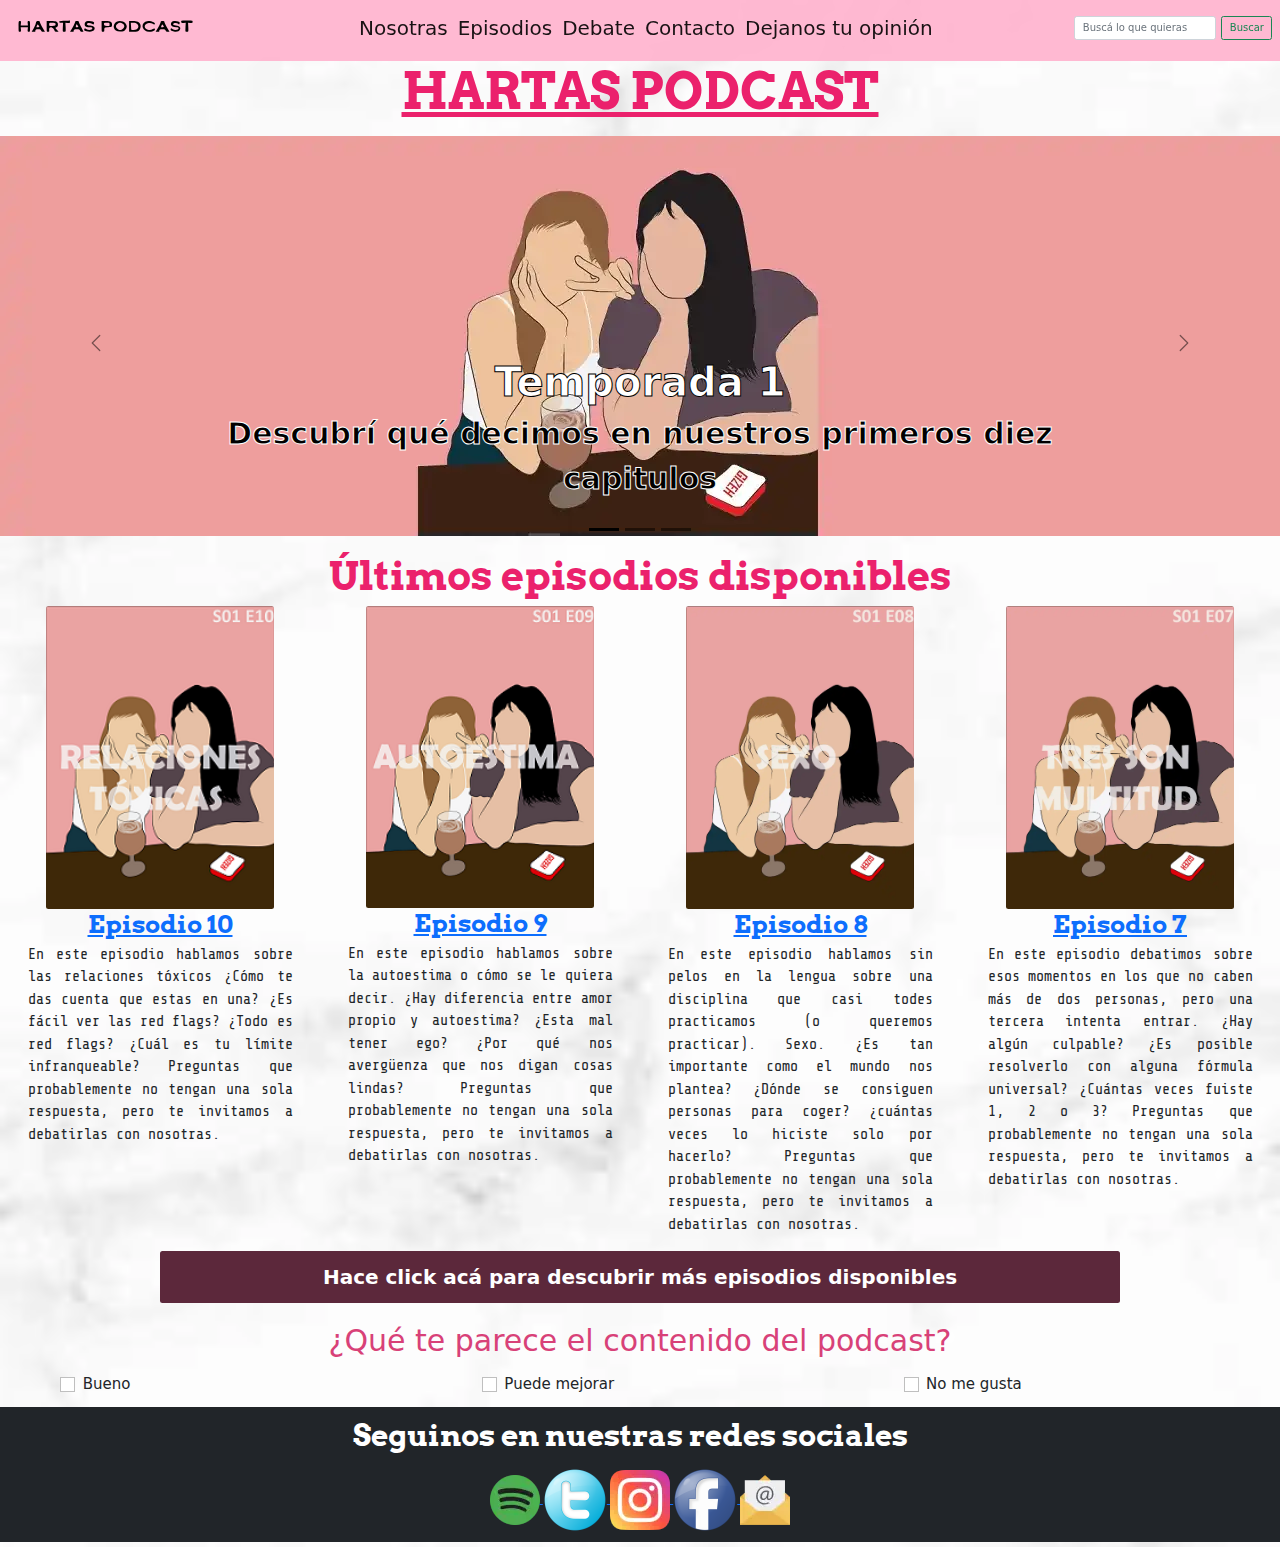
<file: index.html>
<!doctype html>
<html lang="en">

<head>
    <!-- Required meta tags -->
    <meta charset="utf-8">
    <meta name="viewport" content="width=device-width, initial-scale=1">

    <!-- Bootstrap CSS -->
    <link href="css/bootstrap.min.css" rel="stylesheet">
    <link rel="stylesheet" href="css/main.css">
    <title>Hartas Podcast</title>
    <meta name="description" content="Este es un podcast que surgio como una idea de dos amigas que se cansaron de debatir solas y quisieron empezar a debatir con otras personas">
    <meta name="keywords" content="hartaspodcast, hartas, podcast, episodios, charla, debate, nosotras">
</head>

<body>
    <!-- empieza la nav -->
    <nav class="navbar navbar-expand-lg navbar-light pb-3 sticky-top text-center" id="botonera">
        <div class="container-fluid">
            <a class="navbar-brand" href="index.html">
                <img src="img/logo.svg" alt="Logo de Hartas Podcast">
            </a>
            <button class="navbar-toggler" type="button" data-bs-toggle="collapse" data-bs-target="#navbarScroll" aria-controls="navbarScroll" aria-expanded="false" aria-label="Toggle navigation">
            <span class="navbar-toggler-icon"></span>
          </button>
            <div class="collapse navbar-collapse" id="navbarScroll">
                <ul class="navbar-nav me-auto my-2 my-lg-0 mx-auto navbar-nav-scroll" style="--bs-scroll-height: 100px;">
                    <li class="nav-item">
                        <a class="nav-link active" aria-current="page" href="nosotras.html">Nosotras</a>
                    </li>
                    <li class="nav-item">
                        <a class="nav-link active" aria-current="page" href="episodios.html">Episodios</a>
                    </li>
                    <li class="nav-item">
                        <a class="nav-link active" aria-current="page" href="debate.html">Debate</a>
                    </li>
                    <li class="nav-item">
                        <a class="nav-link active" aria-current="page" href="contacto.html">Contacto</a>
                    </li>
                    <li class="nav-item">
                        <a class="nav-link active" aria-current="page" href="index.html#form">Dejanos tu opinión</a>
                    </li>
                </ul>
                <form class="d-flex">
                    <input class="form-control me-2" type="search" placeholder="Buscá lo que quieras" aria-label="Search">
                    <button class="btn btn-outline-success" type="submit">Buscar</button>
                </form>
            </div>
        </div>
    </nav>
    <!-- termina la nav -->
    <!-- empieza el carrousel-->

    <h1 class="text-center pb-3 text-decoration-underline" id="titulo">HARTAS PODCAST</h1>
    <div id="carouselExampleDark" class="carousel carousel-dark slide pb-4" data-bs-ride="carousel">
        <div class="carousel-indicators">
            <button type="button" data-bs-target="#carouselExampleDark" data-bs-slide-to="0" class="active" aria-current="true" aria-label="Slide 1"></button>
            <button type="button" data-bs-target="#carouselExampleDark" data-bs-slide-to="1" aria-label="Slide 2"></button>
            <button type="button" data-bs-target="#carouselExampleDark" data-bs-slide-to="2" aria-label="Slide 3"></button>
        </div>
        <div class="carousel-inner" id="carrusel">
            <div class="carousel-item active" data-bs-interval="10000">
                <img src="img/header.webp" class="d-block w-100" alt="Ilustración de la Temporada Uno">
                <div class="carousel-caption d-none d-md-block">
                    <h5 class="text-white">Temporada 1</h5>
                    <p>Descubrí qué decimos en nuestros primeros diez capitulos</p>
                </div>
            </div>
            <div class="carousel-item" data-bs-interval="2000">
                <img src="img/header2.webp" class="d-block w-100" alt="Ilustración de la Temporada Dos">
                <div class="carousel-caption d-none d-md-block">
                    <h5 class="text-white">Temporada 2</h5>
                    <p>Actualmente nos encontramos subiendo una vez a la semana nuevos capítulos</p>
                </div>
            </div>
            <div class="carousel-item">
                <img src="img/header3.webp" class="d-block w-100" alt="Imagen de Sharpay Evans relajandose para plasmas que estamos pensando nuevas cosas para sumar en esta nueva temporada">
                <div class="carousel-caption d-none d-md-block">
                    <h5 class="text-white">Temporada 3</h5>
                    <p>Próximamente más novedades</p>
                </div>
            </div>
        </div>
        <button class="carousel-control-prev" type="button" data-bs-target="#carouselExampleDark" data-bs-slide="prev">
          <span class="carousel-control-prev-icon" aria-hidden="true"></span>
          <span class="visually-hidden">Anterior</span>
        </button>
        <button class="carousel-control-next" type="button" data-bs-target="#carouselExampleDark" data-bs-slide="next">
          <span class="carousel-control-next-icon" aria-hidden="true"></span>
          <span class="visually-hidden">Siguiente</span>
        </button>


    </div>
    <!--termina el carrusel-->
    <!-- inicia el contenido del centro -->
    <main class="py-2" id="main">
        <div class="container-fluid">
            <H2 class="text-center" id="subtitulo">Últimos episodios disponibles</H2>
            <section class="row" id="episodios">
                <div class="col-sm-12 col-md-6 col-lg-3 py-2" id="episodioUno">
                    <img src="img/Episodio-10.webp" alt="Ilustración de la imagen del Episodio 10 sobre Relaciones Tóxicas" class="w-75 rounded mx-auto d-block">
                    <h3 class="text-center"><a href="https://open.spotify.com/episode/41wtMgGjkiSnl79dJ2JG7B?si=c3665d3748a84e24" target="_blank">Episodio 10</a></h3>
                    <p>En este episodio hablamos sobre las relaciones tóxicos ¿Cómo te das cuenta que estas en una? ¿Es fácil ver las red flags? ¿Todo es red flags? ¿Cuál es tu límite infranqueable? Preguntas que probablemente no tengan una sola respuesta,
                        pero te invitamos a debatirlas con nosotras.</p>
                </div>
                <div class="col-sm-12 col-md-6 col-lg-3 py-2" id="episodioDos">
                    <img src="img/Episodio-9.webp" alt="Ilustración de la imagen del Episodio número 8 sobre Autoestima o Amor Propio" class="rounded mx-auto d-block w-75">
                    <h3 class="text-center"><a href="https://open.spotify.com/episode/0VmLlkvupDN2sLr8AerITh?si=59c2c9be37d544e4" target="_blank">Episodio 9</a></h3>
                    <p>En este episodio hablamos sobre la autoestima o cómo se le quiera decir. ¿Hay diferencia entre amor propio y autoestima? ¿Esta mal tener ego? ¿Por qué nos avergüenza que nos digan cosas lindas? Preguntas que probablemente no tengan
                        una sola respuesta, pero te invitamos a debatirlas con nosotras.</p>
                </div>
                <div class="col-sm-12 col-md-6 col-lg-3 py-2" id="episodioUno">
                    <img src="img/Episodio-8.webp" alt="Ilustración de la imagen del Episodio número 8 sobre Sexo" class="rounded mx-auto d-block w-75">
                    <h3 class="text-center"><a href="https://open.spotify.com/episode/0VmLlkvupDN2sLr8AerITh?si=-Yi4EnxtQRi5p4dRBP3atA&utm_source=copy-link" target="_blank">Episodio 8</a></h3>
                    <p>En este episodio hablamos sin pelos en la lengua sobre una disciplina que casi todes practicamos (o queremos practicar). Sexo. ¿Es tan importante como el mundo nos plantea? ¿Dónde se consiguen personas para coger? ¿cuántas veces lo
                        hiciste solo por hacerlo? Preguntas que probablemente no tengan una sola respuesta, pero te invitamos a debatirlas con nosotras.</p>
                </div>
                <div class="col-sm-12 col-md-6 col-lg-3 py-2" id="episodioUno">
                    <img src="img/Episodio-7.webp" alt="Ilustración de la imagen del Episodio número 7 sobre Tres son multitud" class="rounded mx-auto d-block w-75">
                    <h3 class="text-center"><a href="https://open.spotify.com/episode/6vbvfFa9zbAuO9tfbBrKaw?si=7CWXX94JRHWUFeOVw9HI6Q&utm_source=copy-link" target="_blank">Episodio 7</a></h3>
                    <p>En este episodio debatimos sobre esos momentos en los que no caben más de dos personas, pero una tercera intenta entrar. ¿Hay algún culpable? ¿Es posible resolverlo con alguna fórmula universal? ¿Cuántas veces fuiste 1, 2 o 3? Preguntas
                        que probablemente no tengan una sola respuesta, pero te invitamos a debatirlas con nosotras. </p>
                </div>
                <!--termina episodios cajas-->
                <!--empieza el boton de episodios-->
                <a href="" class="btn btn-episodios w-75 mx-auto text-center py-3">Hace click acá para descubrir más episodios disponibles</a>
            </section>
        </div>
        <!-- termina el boton de episodios -->
        <!-- empieza el forms -->
        <div class="container-fluid py-3 fs-4 text-align-center" id="form">
            <div class="row mx-auto">
                <legend class="py-2 text-center pb-2" id=tituloForm>¿Qué te parece el contenido del podcast?</legend>
                <div class="form-check col-sm-12 col-lg-3 mx-auto ">
                    <input class="form-check-input " type="radio " name="flexRadioDefault " id="flexRadioDefault1 ">
                    <label class="form-check-label " for="flexRadioDefault1 ">Bueno </label>
                </div>
                <div class="form-check col-sm-12 col-lg-3 mx-auto">
                    <input class="form-check-input " type="radio " name="flexRadioDefault " id="flexRadioDefault2 " checked>
                    <label class="form-check-label " for="flexRadioDefault2 ">Puede mejorar</label>
                </div>
                <div class="form-check col-sm-12 col-lg-3 mx-auto">
                    <input class="form-check-input " type="radio " name="flexRadioDefault " id="flexRadioDefault3 " checked>
                    <label class="form-check-label " for="flexRadioDefault3 ">No me gusta</label>
                </div>
            </div>
        </div>
        <!--cierra form-->
        <!--footer-->
        <footer class="bg-dark text-center text-white py-3 ">
            <h3 class="text-white pb-3" id="tituloFooter">Seguinos en nuestras redes sociales</h3>
            <div>
                <a href="https://open.spotify.com/show/23z7H23BjuShxRC0oEfCPG?si=a3073804bbf64a9b " target="_blank ">
                    <img src="img/spotify.webp " alt="Seguinos en Spotify " class="imagenFooter ">
                </a>
                <a href="http://twitter.com/spotify " target="_blank ">
                    <img src="img/twitter.png " alt="Seguinos en Twitter ">
                </a>
                <a href="https://www.instagram.com/hartas.podcast/ " target="_blank ">
                    <img src="img/instagram.webp " alt="Seguinos en Instagram " class="imagenFooter ">
                </a>
                <a href="http://facebook.com " target=_blank>
                    <img src="img/facebook.png " alt="Seguinos en Facebook ">
                </a>
                <a href="mailto:hartaspodcast@gmail.com " target="_blank ">
                    <img src="img/email.webp " alt="Envianos un email " class="imagenFooter ">
                </a>
            </div>
        </footer>
    </main>
    <!--termina el footer-->
    <script src="js/bootstrap.min.js "></script>
</body>

</html>
</file>
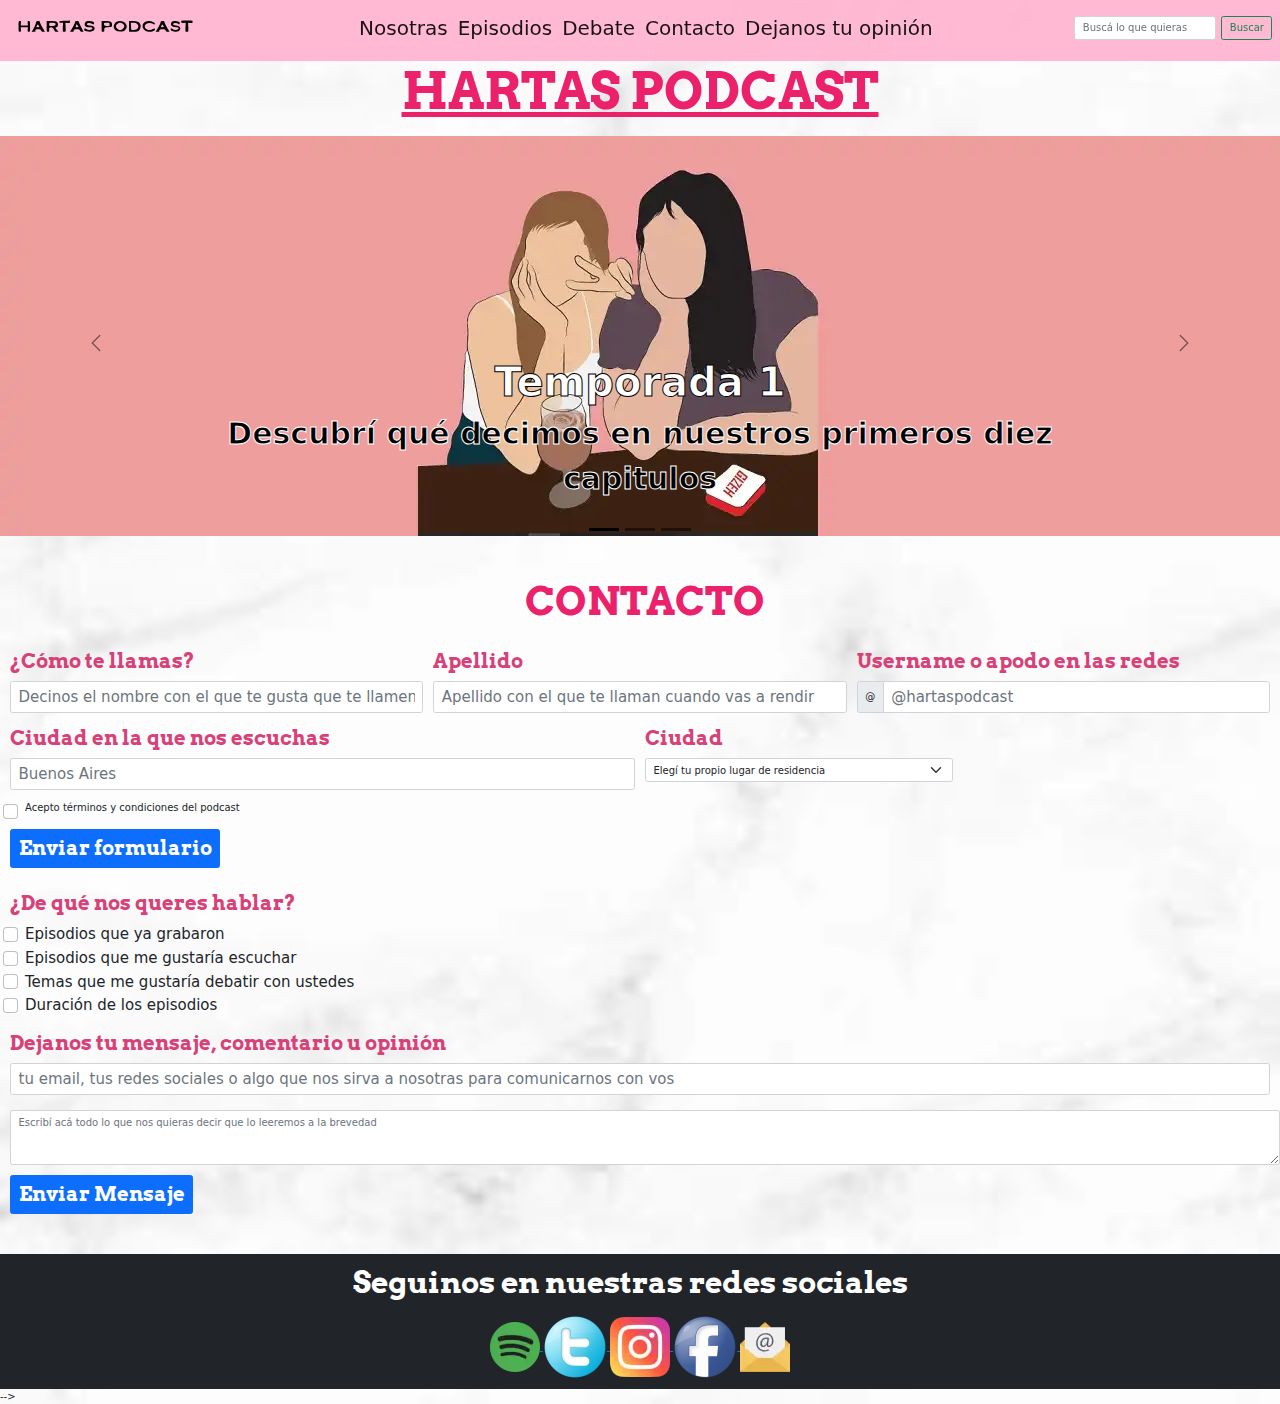
<file: contacto.html>
<!DOCTYPE html>
<html lang="en">

<head>
    <!-- Required meta tags -->
    <meta charset="utf-8">
    <meta name="viewport" content="width=device-width, initial-scale=1">

    <!-- Bootstrap CSS -->
    <link href="css/bootstrap.min.css" rel="stylesheet">
    <link rel="stylesheet" href="css/main.css">
    <title>Contacto - Hartas Podcast</title>
    <meta name="description" content="Para nosotras es muy importante el contacto con la gente que nos escucha para saber qué les gusta, qué podemos mejorar y qué cosas quieren aportar. La palabra del otro es fundamental">
    <meta name="keywords" content="hartaspodcast, hartas, podcast, contacto, redes sociales, comunicación, mensaje">
</head>

<body>
    <!-- empieza la nav -->
    <nav class="navbar navbar-expand-lg navbar-light pb-3 sticky-top text-center" id="botonera">
        <div class="container-fluid">
            <a class="navbar-brand" href="index.html">
                <img src="img/logo.svg" alt="Logo de Hartas Podcast">
            </a>
            <button class="navbar-toggler" type="button" data-bs-toggle="collapse" data-bs-target="#navbarScroll" aria-controls="navbarScroll" aria-expanded="false" aria-label="Toggle navigation">
                <span class="navbar-toggler-icon"></span>
              </button>
            <div class="collapse navbar-collapse" id="navbarScroll">
                <ul class="navbar-nav me-auto my-2 my-lg-0 mx-auto navbar-nav-scroll" style="--bs-scroll-height: 100px;">
                    <li class="nav-item">
                        <a class="nav-link active" aria-current="page" href="nosotras.html">Nosotras</a>
                    </li>
                    <li class="nav-item">
                        <a class="nav-link active" aria-current="page" href="episodios.html">Episodios</a>
                    </li>
                    <li class="nav-item">
                        <a class="nav-link active" aria-current="page" href="debate.html">Debate</a>
                    </li>
                    <li class="nav-item">
                        <a class="nav-link active" aria-current="page" href="contacto.html">Contacto</a>
                    </li>
                    <li class="nav-item">
                        <a class="nav-link active" aria-current="page" href="index.html#form">Dejanos tu opinión</a>
                    </li>
                </ul>
                <form class="d-flex">
                    <input class="form-control me-2" type="search" placeholder="Buscá lo que quieras" aria-label="Search">
                    <button class="btn btn-outline-success" type="submit">Buscar</button>
                </form>
            </div>
        </div>
    </nav>
    <!-- termina la nav -->
    <!-- empieza el carrousel-->

    <h1 class="text-center pb-3 text-decoration-underline" id="titulo">HARTAS PODCAST</h1>
    <div id="carouselExampleDark" class="carousel carousel-dark slide pb-4" data-bs-ride="carousel">
        <div class="carousel-indicators">
            <button type="button" data-bs-target="#carouselExampleDark" data-bs-slide-to="0" class="active" aria-current="true" aria-label="Slide 1"></button>
            <button type="button" data-bs-target="#carouselExampleDark" data-bs-slide-to="1" aria-label="Slide 2"></button>
            <button type="button" data-bs-target="#carouselExampleDark" data-bs-slide-to="2" aria-label="Slide 3"></button>
        </div>
        <div class="carousel-inner" id="carrusel">
            <div class="carousel-item active" data-bs-interval="10000">
                <img src="img/header.webp" class="d-block w-100" alt="Ilustración de la Temporada Uno">
                <div class="carousel-caption d-none d-md-block">
                    <h5 class="text-white">Temporada 1</h5>
                    <p>Descubrí qué decimos en nuestros primeros diez capitulos</p>
                </div>
            </div>
            <div class="carousel-item" data-bs-interval="2000">
                <img src="img/header2.webp" class="d-block w-100" alt="Ilustración de la Temporada Dos">
                <div class="carousel-caption d-none d-md-block">
                    <h5 class="text-white">Temporada 2</h5>
                    <p>Actualmente nos encontramos subiendo una vez a la semana nuevos capítulos</p>
                </div>
            </div>
            <div class="carousel-item">
                <img src="img/header3.webp" class="d-block w-100" alt="Imagen de Sharpay Evans relajandose para plasmas que estamos pensando nuevas cosas para sumar en esta nueva temporada">
                <div class="carousel-caption d-none d-md-block">
                    <h5 class="text-white">Temporada 3</h5>
                    <p>Próximamente más novedades</p>
                </div>
            </div>
        </div>
        <button class="carousel-control-prev" type="button" data-bs-target="#carouselExampleDark" data-bs-slide="prev">
          <span class="carousel-control-prev-icon" aria-hidden="true"></span>
          <span class="visually-hidden">Anterior</span>
        </button>
        <button class="carousel-control-next" type="button" data-bs-target="#carouselExampleDark" data-bs-slide="next">
          <span class="carousel-control-next-icon" aria-hidden="true"></span>
          <span class="visually-hidden">Siguiente</span>
        </button>
    </div>
    <!--termina el carrusel-->
    <main class="py-5">
        <h2 class="text-center pb-3 ps-3" id="subtitulo">CONTACTO</h2>
        <section>
            <!--empieza el primer form-->
            <form class="row g-3 needs-validation py-3 ps-3 w-100" novalidate id="contacto">
                <div class="col-md-4">
                    <label for="validationCustom01" class="form-label label">¿Cómo te llamas?</label>
                    <input type="text" class="form-control" id="validationCustom01" placeholder="Decinos el nombre con el que te gusta que te llamen" required>
                    <div class="valid-feedback">
                        Genial
                    </div>
                </div>
                <div class="col-md-4">
                    <label for="validationCustom02" class="form-label label">Apellido</label>
                    <input type="text" class="form-control" id="validationCustom02" placeholder="Apellido con el que te llaman cuando vas a rendir" required>
                    <div class="valid-feedback">
                        Genial
                    </div>
                </div>
                <div class="col-md-4">
                    <label for="validationCustomUsername" class="form-label label">Username o apodo en las redes</label>
                    <div class="input-group has-validation">
                        <span class="input-group-text" id="inputGroupPrepend">@</span>
                        <input type="text" class="form-control" id="validationCustomUsername" placeholder="@hartaspodcast" aria-describedby="inputGroupPrepend" required>
                        <div class="invalid-feedback">
                            Elegí un username
                        </div>
                    </div>
                </div>
                <div class="col-md-6">
                    <label for="validationCustom03" class="form-label label">Ciudad en la que nos escuchas</label>
                    <input type="text" class="form-control" id="validationCustom03" placeholder="Buenos Aires" required>
                    <div class="invalid-feedback">
                        Por favor brindanos una ciudad válida
                    </div>
                </div>
                <div class="col-md-3">
                    <label for="validationCustom04" class="form-label label">Ciudad</label>
                    <select class="form-select" id="validationCustom04" required>
                    <option selected disabled value="">Elegí tu propio lugar de residencia</option>
                    <option>CABA</option>
                    <option>Buenos Aires</option>
                    <option>Alguna provincia del Sur</option>
                    <option>Alguna provincia del Norte</option>
                    <option>Algún país de América</option>
                    <option>Algún país de Europa</option>
                  </select>
                    <div class="invalid-feedback">
                        Por favor brindanos una ciudad válida
                    </div>
                </div>
                <div class="col-12">
                    <div class="form-check">
                        <input class="form-check-input" type="checkbox" value="" id="invalidCheck" required>
                        <label class="form-check-label" for="invalidCheck">
                      Acepto términos y condiciones del podcast
                    </label>
                        <div class="invalid-feedback">
                            Tenes que aceptar antes de seguir.
                        </div>
                    </div>
                </div>
                <div class="col-12">
                    <button class="btn btn-primary charla" type="submit">Enviar formulario</button>
                </div>
            </form>
            <!--termina el primer form-->
            <!--empieza el segundo form-->
            <div class="contactoDebate py-3 ps-3" id="contacto">
                <fieldset>
                    <legend class="charla label">¿De qué nos queres hablar?</legend>
                    <div class="form-check">
                        <input class="form-check-input" type="checkbox" value="" id="flexCheckDefault">
                        <label class="form-check-label opcion" for="flexCheckDefault">
                         Episodios que ya grabaron
                        </label>
                    </div>
                    <div class="form-check">
                        <input class="form-check-input" type="checkbox" value="" id="flexCheckDefault">
                        <label class="form-check-label opcion" for="flexCheckDefault">
                          Episodios que me gustaría escuchar
                        </label>
                    </div>
                    <div class="form-check">
                        <input class="form-check-input" type="checkbox" value="" id="flexCheckDefault">
                        <label class="form-check-label opcion" for="flexCheckDefault">
                          Temas que me gustaría debatir con ustedes
                        </label>
                    </div>
                    <div class="form-check">
                        <input class="form-check-input" type="checkbox" value="" id="flexCheckDefault">
                        <label class="form-check-label opcion" for="flexCheckDefault">
                         Duración de los episodios
                        </label>
                    </div>
                </fieldset>
            </div>
            <!--termina el segundo form-->
            <!--empieza el tercer form-->
            <div class="ps-3 pe-3 w-100" id="contacto">
                <label for="exampleFormControlInput1" class="form-label label">Dejanos tu mensaje, comentario u opinión</label>
                <input type="email" class="form-control" id="exampleFormControlInput1" placeholder="tu email, tus redes sociales o algo que nos sirva a nosotras para comunicarnos con vos">
            </div>
            <div class="ps-3 w-100">
                <label for="exampleFormControlTextarea1" class="form-label"></label>
                <textarea class="form-control" id="exampleFormControlTextarea1" rows="3" placeholder="Escribí acá todo lo que nos quieras decir que lo leeremos a la brevedad"></textarea>
            </div>
            <div class="col-12 py-3  ps-3" id="contacto">
                <button class="btn btn-primary charla " type="submit">Enviar Mensaje</button>
            </div>
            </form>
        </section>
        <!--termina el tercer form-->
    </main>

    <!--empieza el footer-->
    <footer class="bg-dark text-center text-white py-3" id="footer">
        <h3 class="text-white pb-3" id="tituloFooter">Seguinos en nuestras redes sociales</h3>
        <div>
            <a href="https://open.spotify.com/show/23z7H23BjuShxRC0oEfCPG?si=a3073804bbf64a9b" target="_blank">
                <img src="img/spotify.webp" alt="Seguinos en Spotify" class="imagenFooter">
            </a>
            <a href="http://twitter.com/spotify" target="_blank">
                <img src="img/twitter.png" alt="Seguinos en Twitter">
            </a>
            <a href="https://www.instagram.com/hartas.podcast/" target="_blank">
                <img src="img/instagram.webp" alt="Seguinos en Instagram" class="imagenFooter">
            </a>
            <a href="http://facebook.com" target=_blank>
                <img src="img/facebook.png" alt="Seguinos en Facebook">
            </a>
            <a href="mailto:hartaspodcast@gmail.com" target="_blank">
                <img src="img/email.webp" alt="Envianos un email" class="imagenFooter">
            </a>
        </div>
    </footer>
    </main>
    <!--termina el footer-->
    <script src="js/bootstrap.min.js"></script>
    -->
</body>

</html>
</file>
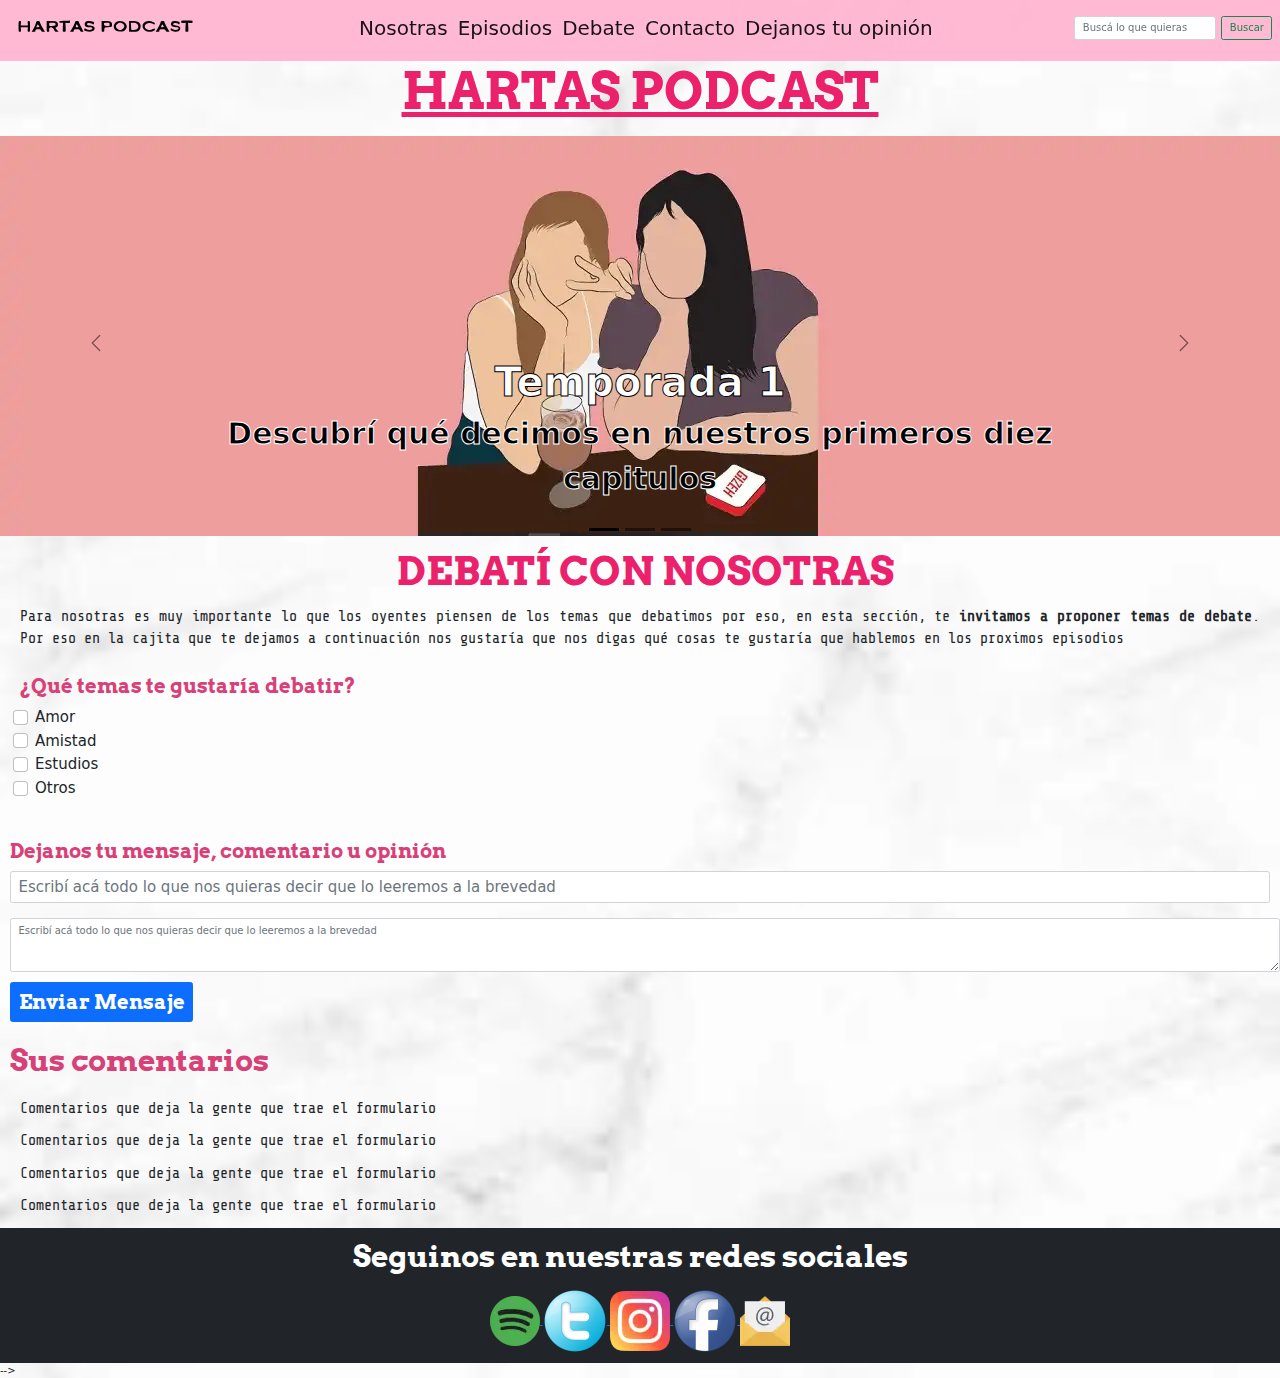
<file: debate.html>
<!DOCTYPE html>
<html lang="en">

<head>
    <!-- Required meta tags -->
    <meta charset="utf-8">
    <meta name="viewport" content="width=device-width, initial-scale=1">

    <!-- Bootstrap CSS -->
    <link href="css/bootstrap.min.css" rel="stylesheet">
    <link rel="stylesheet" href="css/main.css">
    <title>Debate - Hartas Podcast</title>
    <meta name="description" content="Estos son algunos de los temas que debatimos en este podcast de dos amigas que se cansaron de debatir solas y quisieron empezar a debatir con otras personas. Te invitamos a proponer nuevos temas">
    <meta name="keywords" content="hartaspodcast, hartas, podcast, debate, charla, opinion, episodios, hablar">
</head>

<body class="debateGeneral">
    <!-- empieza la nav -->
    <nav class="navbar navbar-expand-lg navbar-light pb-3 sticky-top text-center" id="botonera">
        <div class="container-fluid">
            <a class="navbar-brand" href="index.html">
                <img src="img/logo.svg" alt="Logo de Hartas Podcast">
            </a>
            <button class="navbar-toggler" type="button" data-bs-toggle="collapse" data-bs-target="#navbarScroll" aria-controls="navbarScroll" aria-expanded="false" aria-label="Toggle navigation">
                <span class="navbar-toggler-icon"></span>
              </button>
            <div class="collapse navbar-collapse" id="navbarScroll">
                <ul class="navbar-nav me-auto my-2 my-lg-0 mx-auto navbar-nav-scroll" style="--bs-scroll-height: 100px;">
                    <li class="nav-item">
                        <a class="nav-link active" aria-current="page" href="nosotras.html">Nosotras</a>
                    </li>
                    <li class="nav-item">
                        <a class="nav-link active" aria-current="page" href="episodios.html">Episodios</a>
                    </li>
                    <li class="nav-item">
                        <a class="nav-link active" aria-current="page" href="debate.html">Debate</a>
                    </li>
                    <li class="nav-item">
                        <a class="nav-link active" aria-current="page" href="contacto.html">Contacto</a>
                    </li>
                    <li class="nav-item">
                        <a class="nav-link active" aria-current="page" href="index.html#form">Dejanos tu opinión</a>
                    </li>
                </ul>
                <form class="d-flex">
                    <input class="form-control me-2" type="search" placeholder="Buscá lo que quieras" aria-label="Search">
                    <button class="btn btn-outline-success" type="submit">Buscar</button>
                </form>
            </div>
        </div>
    </nav>
    <!-- termina la nav -->
    <!-- empieza el carrousel-->

    <h1 class="text-center pb-3 text-decoration-underline" id="titulo">HARTAS PODCAST</h1>
    <div id="carouselExampleDark" class="carousel carousel-dark slide pb-4" data-bs-ride="carousel">
        <div class="carousel-indicators">
            <button type="button" data-bs-target="#carouselExampleDark" data-bs-slide-to="0" class="active" aria-current="true" aria-label="Slide 1"></button>
            <button type="button" data-bs-target="#carouselExampleDark" data-bs-slide-to="1" aria-label="Slide 2"></button>
            <button type="button" data-bs-target="#carouselExampleDark" data-bs-slide-to="2" aria-label="Slide 3"></button>
        </div>
        <div class="carousel-inner" id="carrusel">
            <div class="carousel-item active" data-bs-interval="10000">
                <img src="img/header.webp" class="d-block w-100" alt="Ilustración de la Temporada Uno">
                <div class="carousel-caption d-none d-md-block">
                    <h5 class="text-white">Temporada 1</h5>
                    <p>Descubrí qué decimos en nuestros primeros diez capitulos</p>
                </div>
            </div>
            <div class="carousel-item" data-bs-interval="2000">
                <img src="img/header2.webp" class="d-block w-100" alt="Ilustración de la Temporada Dos">
                <div class="carousel-caption d-none d-md-block">
                    <h5 class="text-white">Temporada 2</h5>
                    <p>Actualmente nos encontramos subiendo una vez a la semana nuevos capítulos</p>
                </div>
            </div>
            <div class="carousel-item">
                <img src="img/header3.webp" class="d-block w-100" alt="Imagen de Sharpay Evans relajandose para plasmas que estamos pensando nuevas cosas para sumar en esta nueva temporada">
                <div class="carousel-caption d-none d-md-block">
                    <h5 class="text-white">Temporada 3</h5>
                    <p>Próximamente más novedades</p>
                </div>
            </div>
        </div>
        <button class="carousel-control-prev" type="button" data-bs-target="#carouselExampleDark" data-bs-slide="prev">
          <span class="carousel-control-prev-icon" aria-hidden="true"></span>
          <span class="visually-hidden">Anterior</span>
        </button>
        <button class="carousel-control-next" type="button" data-bs-target="#carouselExampleDark" data-bs-slide="next">
          <span class="carousel-control-next-icon" aria-hidden="true"></span>
          <span class="visually-hidden">Siguiente</span>
        </button>
    </div>
    <!--termina el carrusel-->
    <main id="main">
        <h2 class="text-center pb-3 ps-3" id="subtitulo">DEBATÍ CON NOSOTRAS</h2>
        <p>Para nosotras es muy importante lo que los oyentes piensen de los temas que debatimos por eso, en esta sección, te <strong>invitamos a proponer temas de debate</strong>. Por eso en la cajita que te dejamos a continuación nos gustaría que nos digas
            qué cosas te gustaría que hablemos en los proximos episodios</p>
        <form action="envio.php" method="post" class="cajasDebate">
            <div class="debateDiv" id="debateForm">
                <fieldset class="pb-4">
                    <legend class="label">¿Qué temas te gustaría debatir?</legend>
                    <div class="form-check">
                        <input class="form-check-input" type="checkbox" value="" id="flexCheckDefault">
                        <label class="form-check-label opcion" for="flexCheckDefault">
                         Amor
                        </label>
                    </div>
                    <div class="form-check">
                        <input class="form-check-input" type="checkbox" value="" id="flexCheckDefault">
                        <label class="form-check-label opcion" for="flexCheckDefault">
                          Amistad
                        </label>
                    </div>
                    <div class="form-check">
                        <input class="form-check-input" type="checkbox" value="" id="flexCheckDefault">
                        <label class="form-check-label opcion" for="flexCheckDefault">
                          Estudios
                        </label>
                    </div>
                    <div class="form-check">
                        <input class="form-check-input" type="checkbox" value="" id="flexCheckDefault">
                        <label class="form-check-label opcion" for="flexCheckDefault">
                         Otros
                        </label>
                    </div>
                </fieldset>
            </div>
            <!-- termina el primer form-->
            <!-- empieza el segundo form-->

            <div class="ps-3 pe-3" id="contacto">
                <label for="exampleFormControlInput1" class="form-label label">Dejanos tu mensaje, comentario u opinión</label>
                <input type="email" class="form-control" id="exampleFormControlInput1" placeholder="Escribí acá todo lo que nos quieras decir que lo leeremos a la brevedad">
            </div>
            <div class="ps-3">
                <label for="exampleFormControlTextarea1" class="form-label"></label>
                <textarea class="form-control" id="exampleFormControlTextarea1" rows="3" placeholder="Escribí acá todo lo que nos quieras decir que lo leeremos a la brevedad"></textarea>
            </div>
            <div class="col-12 py-3  ps-3" id="contacto">
                <button class="btn btn-primary charla " type="submit">Enviar Mensaje</button>
            </div>
        </form>
        <!--termina el segundo form-->

        <h4 id="tituloMd">Sus comentarios</h4>
        <p>Comentarios que deja la gente que trae el formulario</p>
        <p>Comentarios que deja la gente que trae el formulario</p>
        <p>Comentarios que deja la gente que trae el formulario</p>
        <p>Comentarios que deja la gente que trae el formulario</p>
    </main>
    <!--empieza el footer-->
    <footer class="bg-dark text-center text-white py-3">
        <h3 class="text-white pb-3" id="tituloFooter">Seguinos en nuestras redes sociales</h3>
        <div>
            <a href="https://open.spotify.com/show/23z7H23BjuShxRC0oEfCPG?si=a3073804bbf64a9b" target="_blank">
                <img src="img/spotify.webp" alt="Seguinos en Spotify" class="imagenFooter">
            </a>
            <a href="http://twitter.com/spotify" target="_blank">
                <img src="img/twitter.png" alt="Seguinos en Twitter">
            </a>
            <a href="https://www.instagram.com/hartas.podcast/" target="_blank">
                <img src="img/instagram.webp" alt="Seguinos en Instagram" class="imagenFooter">
            </a>
            <a href="http://facebook.com" target=_blank>
                <img src="img/facebook.png" alt="Seguinos en Facebook">
            </a>
            <a href="mailto:hartaspodcast@gmail.com" target="_blank">
                <img src="img/email.webp" alt="Envianos un email" class="imagenFooter">
            </a>
        </div>
    </footer>
    </main>
    <!--termina el footer-->
    <script src="js/bootstrap.min.js"></script>

    -->
</body>

</html>
</file>
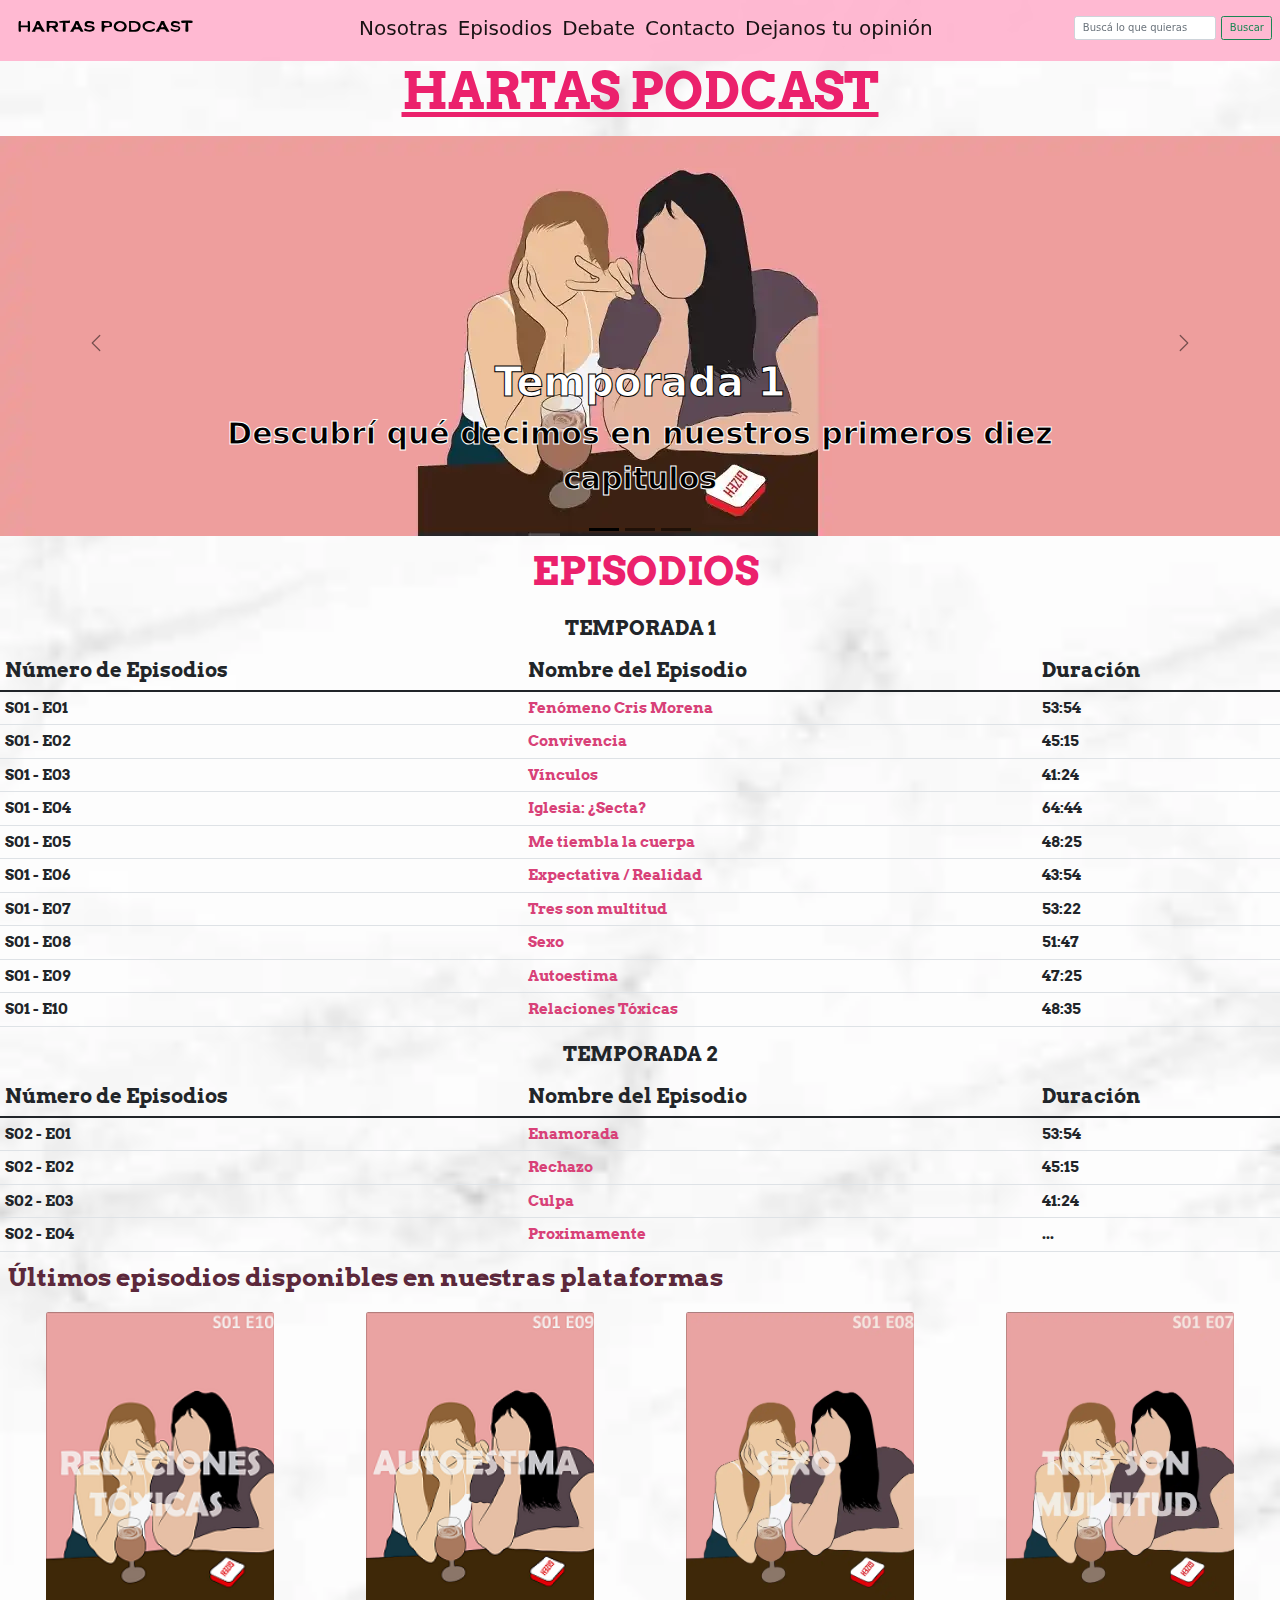
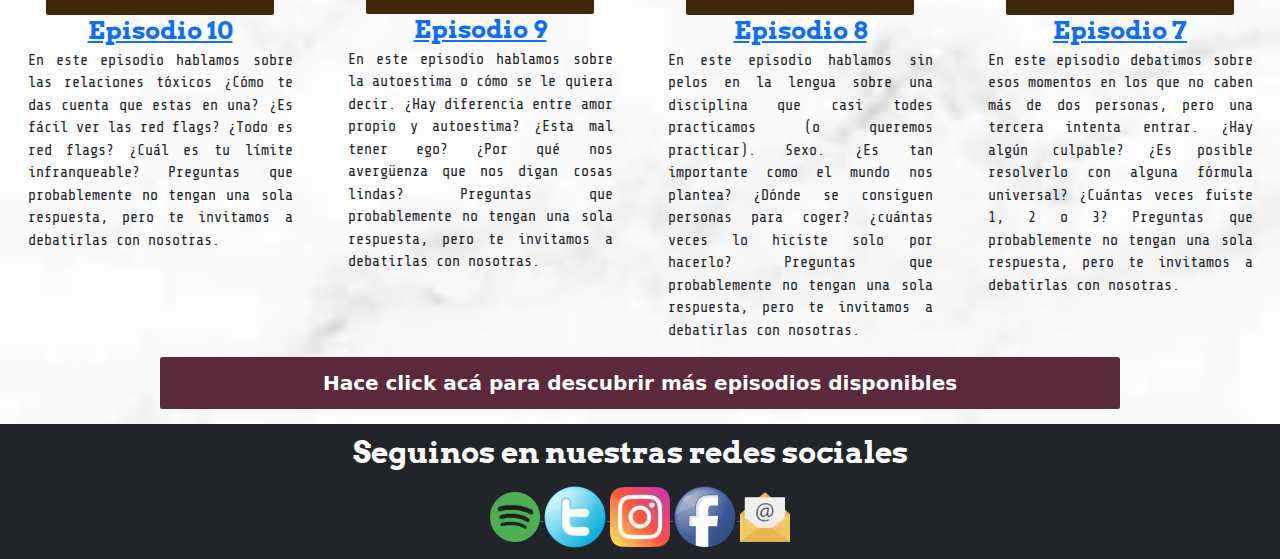
<file: episodios.html>
<!doctype html>
<html lang="en">

<head>
    <!-- Required meta tags -->
    <meta charset="utf-8">
    <meta name="viewport" content="width=device-width, initial-scale=1">

    <!-- Bootstrap CSS -->
    <link href="css/bootstrap.min.css" rel="stylesheet">
    <link rel="stylesheet" href="css/main.css">
    <title>Episodios - Hartas Podcast</title>
    <meta name="description" content="Estos son todos los episodios disponibles que hay hasta el momento del podcast de dos amigas que se cansaron de debatir solas y quisieron empezar a debatir con otras personas">
    <meta name="keywords" content="hartaspodcast, hartas, podcast, episodios, temporada, temporadas, estreno, duración">
</head>

<body>
    <!-- empieza la nav -->
    <nav class="navbar navbar-expand-lg navbar-light pb-3 sticky-top text-center" id="botonera">
        <div class="container-fluid">
            <a class="navbar-brand" href="index.html">
                <img src="img/logo.svg" alt="Logo de Hartas Podcast">
            </a>
            <button class="navbar-toggler" type="button" data-bs-toggle="collapse" data-bs-target="#navbarScroll" aria-controls="navbarScroll" aria-expanded="false" aria-label="Toggle navigation">
            <span class="navbar-toggler-icon"></span>
          </button>
            <div class="collapse navbar-collapse" id="navbarScroll">
                <ul class="navbar-nav me-auto my-2 my-lg-0 mx-auto navbar-nav-scroll" style="--bs-scroll-height: 100px;">
                    <li class="nav-item">
                        <a class="nav-link active" aria-current="page" href="nosotras.html">Nosotras</a>
                    </li>
                    <li class="nav-item">
                        <a class="nav-link active" aria-current="page" href="episodios.html">Episodios</a>
                    </li>
                    <li class="nav-item">
                        <a class="nav-link active" aria-current="page" href="debate.html">Debate</a>
                    </li>
                    <li class="nav-item">
                        <a class="nav-link active" aria-current="page" href="contacto.html">Contacto</a>
                    </li>
                    <li class="nav-item">
                        <a class="nav-link active" aria-current="page" href="index.html#form">Dejanos tu opinión</a>
                    </li>
                </ul>
                <form class="d-flex">
                    <input class="form-control me-2" type="search" placeholder="Buscá lo que quieras" aria-label="Search">
                    <button class="btn btn-outline-success" type="submit">Buscar</button>
                </form>
            </div>
        </div>
    </nav>
    <!-- termina la nav -->
    <!-- empieza el carrousel-->

    <h1 class="text-center pb-3 text-decoration-underline" id="titulo">HARTAS PODCAST</h1>
    <div id="carouselExampleDark" class="carousel carousel-dark slide pb-4" data-bs-ride="carousel">
        <div class="carousel-indicators">
            <button type="button" data-bs-target="#carouselExampleDark" data-bs-slide-to="0" class="active" aria-current="true" aria-label="Slide 1"></button>
            <button type="button" data-bs-target="#carouselExampleDark" data-bs-slide-to="1" aria-label="Slide 2"></button>
            <button type="button" data-bs-target="#carouselExampleDark" data-bs-slide-to="2" aria-label="Slide 3"></button>
        </div>
        <div class="carousel-inner" id="carrusel">
            <div class="carousel-item active" data-bs-interval="10000">
                <img src="img/header.webp" class="d-block w-100" alt="Ilustración de la Temporada Uno">
                <div class="carousel-caption d-none d-md-block">
                    <h5 class="text-white">Temporada 1</h5>
                    <p>Descubrí qué decimos en nuestros primeros diez capitulos</p>
                </div>
            </div>
            <div class="carousel-item" data-bs-interval="2000">
                <img src="img/header2.webp" class="d-block w-100" alt="Ilustración de la Temporada Dos">
                <div class="carousel-caption d-none d-md-block">
                    <h5 class="text-white">Temporada 2</h5>
                    <p>Actualmente nos encontramos subiendo una vez a la semana nuevos capítulos</p>
                </div>
            </div>
            <div class="carousel-item">
                <img src="img/header3.webp" class="d-block w-100" alt="Imagen de Sharpay Evans relajandose para plasmas que estamos pensando nuevas cosas para sumar en esta nueva temporada">
                <div class="carousel-caption d-none d-md-block">
                    <h5 class="text-white">Temporada 3</h5>
                    <p>Próximamente más novedades</p>
                </div>
            </div>
        </div>
        <button class="carousel-control-prev" type="button" data-bs-target="#carouselExampleDark" data-bs-slide="prev">
      <span class="carousel-control-prev-icon" aria-hidden="true"></span>
      <span class="visually-hidden">Anterior</span>
    </button>
        <button class="carousel-control-next" type="button" data-bs-target="#carouselExampleDark" data-bs-slide="next">
      <span class="carousel-control-next-icon" aria-hidden="true"></span>
      <span class="visually-hidden">Siguiente</span>
    </button>
    </div>
    <!--termina el carrusel-->
    <main id="main">
        <h2 class="text-center pb-3 ps-3" id="subtitulo">EPISODIOS</h2>
        <!--empieza la tabla de episodios-->
        <h4 class="text-center text-uppercase">Temporada 1</h4>
        <table class="table py-4" id="tabla">
            <thead>
                <tr>
                    <th scope="col" class="tituloTabla">Número de Episodios</th>
                    <th scope="col" class="tituloTabla">Nombre del Episodio</th>
                    <th scope="col" class="tituloTabla">Duración</th>
                </tr>
            </thead>
            <tbody>
                <tr>
                    <th scope="row" class="principal">S01 - E01</th>
                    <td class="episodios">Fenómeno Cris Morena</td>
                    <td class="principal">53:54</td>
                </tr>
                <tr>
                    <th scope="row" class="principal">S01 - E02</th>
                    <td class="episodios">Convivencia</td>
                    <td class="principal">45:15</td>
                </tr>
                <tr>
                    <th scope="row" class="principal">S01 - E03</th>
                    <td class="episodios">Vínculos</td>
                    <td class="principal">41:24</td>
                </tr>
                <tr>
                    <th scope="row" class="principal">S01 - E04</th>
                    <td class="episodios">Iglesia: ¿Secta?</td>
                    <td class="principal">64:44</td>
                </tr>
                <tr>
                    <th scope="row" class="principal">S01 - E05</th>
                    <td class="episodios">Me tiembla la cuerpa</td>
                    <td class="principal">48:25</td>
                </tr>
                <tr>
                    <th scope="row" class="principal">S01 - E06</th>
                    <td class="episodios">Expectativa / Realidad</td>
                    <td class="principal">43:54</td>
                </tr>
                <tr>
                    <th scope="row" class="principal">S01 - E07</th>
                    <td class="episodios">Tres son multitud</td>
                    <td class="principal">53:22</td>
                </tr>
                <tr>
                    <th scope="row" class="principal">S01 - E08</th>
                    <td class="episodios">Sexo</td>
                    <td class="principal">51:47</td>
                </tr>
                <tr>
                    <th scope="row" class="principal">S01 - E09</th>
                    <td class="episodios">Autoestima</td>
                    <td class="principal">47:25</td>
                </tr>
                <tr>
                    <th scope="row" class="principal">S01 - E10</th>
                    <td class="episodios">Relaciones Tóxicas</td>
                    <td class="principal">48:35</td>
                </tr>
            </tbody>
        </table>
        <h4 class="text-center text-uppercase">Temporada 2</h4>
        <table class="table py-4" id="tabla">
            <thead>
                <tr>
                    <th scope="col" class="tituloTabla">Número de Episodios</th>
                    <th scope="col" class="tituloTabla">Nombre del Episodio</th>
                    <th scope="col" class="tituloTabla">Duración</th>
                </tr>
            </thead>
            <tbody>
                <tr>
                    <th scope="row" class="principal">S02 - E01</th>
                    <td class="episodios">Enamorada</td>
                    <td class="principal">53:54</td>
                </tr>
                <tr>
                    <th scope="row" class="principal">S02 - E02</th>
                    <td class="episodios">Rechazo</td>
                    <td class="principal">45:15</td>
                </tr>
                <tr>
                    <th scope="row" class="principal">S02 - E03</th>
                    <td class="episodios">Culpa</td>
                    <td class="principal">41:24</td>
                </tr>
                <tr>
                    <th scope="row" class="principal">S02 - E04</th>
                    <td class="episodios">Proximamente</td>
                    <td class="principal">...</td>
                </tr>
            </tbody>
        </table>
        <!-- termina la tabla de episodios-->
        <!-- contenido de últimos episodios -->
        <section class="row m-0" id="episodios">
            <h3 class="pb-3" id="tituloEsoecial">Últimos episodios disponibles en nuestras plataformas</h3>
            <div class="col-sm-12 col-md-6 col-lg-3 py-2" id="episodioUno">
                <img src="img/Episodio-10.webp" alt="Ilustración de la imagen del Episodio 10 sobre Relaciones Tóxicas" class="w-75 rounded mx-auto d-block">
                <h3 class="text-center"><a href="https://open.spotify.com/episode/41wtMgGjkiSnl79dJ2JG7B?si=c3665d3748a84e24" target="_blank">Episodio 10</a></h3>
                <p>En este episodio hablamos sobre las relaciones tóxicos ¿Cómo te das cuenta que estas en una? ¿Es fácil ver las red flags? ¿Todo es red flags? ¿Cuál es tu límite infranqueable? Preguntas que probablemente no tengan una sola respuesta, pero
                    te invitamos a debatirlas con nosotras.</p>
            </div>
            <div class="col-sm-12 col-md-6 col-lg-3 py-2" id="episodioDos">
                <img src="img/Episodio-9.webp" alt="Ilustración de la imagen del Episodio número 8 sobre Autoestima o Amor Propio" class="rounded mx-auto d-block w-75">
                <h3 class="text-center"><a href="https://open.spotify.com/episode/0VmLlkvupDN2sLr8AerITh?si=59c2c9be37d544e4" target="_blank">Episodio 9</a></h3>
                <p>En este episodio hablamos sobre la autoestima o cómo se le quiera decir. ¿Hay diferencia entre amor propio y autoestima? ¿Esta mal tener ego? ¿Por qué nos avergüenza que nos digan cosas lindas? Preguntas que probablemente no tengan una
                    sola respuesta, pero te invitamos a debatirlas con nosotras.</p>
            </div>
            <div class="col-sm-12 col-md-6 col-lg-3 py-2" id="episodioUno">
                <img src="img/Episodio-8.webp" alt="Ilustración de la imagen del Episodio número 8 sobre Sexo" class="rounded mx-auto d-block w-75">
                <h3 class="text-center"><a href="https://open.spotify.com/episode/0VmLlkvupDN2sLr8AerITh?si=-Yi4EnxtQRi5p4dRBP3atA&utm_source=copy-link" target="_blank">Episodio 8</a></h3>
                <p>En este episodio hablamos sin pelos en la lengua sobre una disciplina que casi todes practicamos (o queremos practicar). Sexo. ¿Es tan importante como el mundo nos plantea? ¿Dónde se consiguen personas para coger? ¿cuántas veces lo hiciste
                    solo por hacerlo? Preguntas que probablemente no tengan una sola respuesta, pero te invitamos a debatirlas con nosotras.</p>
            </div>
            <div class="col-sm-12 col-md-6 col-lg-3 py-2" id="episodioUno">
                <img src="img/Episodio-7.webp" alt="Ilustración de la imagen del Episodio número 7 sobre Tres son multitud" class="rounded mx-auto d-block w-75">
                <h3 class="text-center"><a href="https://open.spotify.com/episode/6vbvfFa9zbAuO9tfbBrKaw?si=7CWXX94JRHWUFeOVw9HI6Q&utm_source=copy-link" target="_blank">Episodio 7</a></h3>
                <p>En este episodio debatimos sobre esos momentos en los que no caben más de dos personas, pero una tercera intenta entrar. ¿Hay algún culpable? ¿Es posible resolverlo con alguna fórmula universal? ¿Cuántas veces fuiste 1, 2 o 3? Preguntas
                    que probablemente no tengan una sola respuesta, pero te invitamos a debatirlas con nosotras. </p>
            </div>
            <!--termina episodios cajas-->
            <!--empieza el boton de episodios-->
            <a href="" class="btn btn-episodios btn-secundario w-75 mx-auto text-center py-3">Hace click acá para descubrir más episodios disponibles</a>
        </section>
        <!--footer-->
        <footer class="bg-dark text-center text-white py-3 w-100 ">
            <h3 class="text-white pb-3" id="tituloFooter">Seguinos en nuestras redes sociales</h3>
            <div>
                <a href="https://open.spotify.com/show/23z7H23BjuShxRC0oEfCPG?si=a3073804bbf64a9b " target="_blank ">
                    <img src="img/spotify.webp" alt="Seguinos en Spotify " class="imagenFooter ">
                </a>
                <a href="http://twitter.com/spotify " target="_blank ">
                    <img src="img/twitter.png " alt="Seguinos en Twitter ">
                </a>
                <a href="https://www.instagram.com/hartas.podcast/ " target="_blank ">
                    <img src="img/instagram.webp" alt="Seguinos en Instagram " class="imagenFooter ">
                </a>
                <a href="http://facebook.com " target=_blank>
                    <img src="img/facebook.png " alt="Seguinos en Facebook ">
                </a>
                <a href="mailto:hartaspodcast@gmail.com " target="_blank ">
                    <img src="img/email.webp" alt="Envianos un email " class="imagenFooter ">
                </a>
            </div>
        </footer>
    </main>
    <!--termina el footer-->
    <script src="js/bootstrap.min.js"></script>
</body>

</html>
</file>
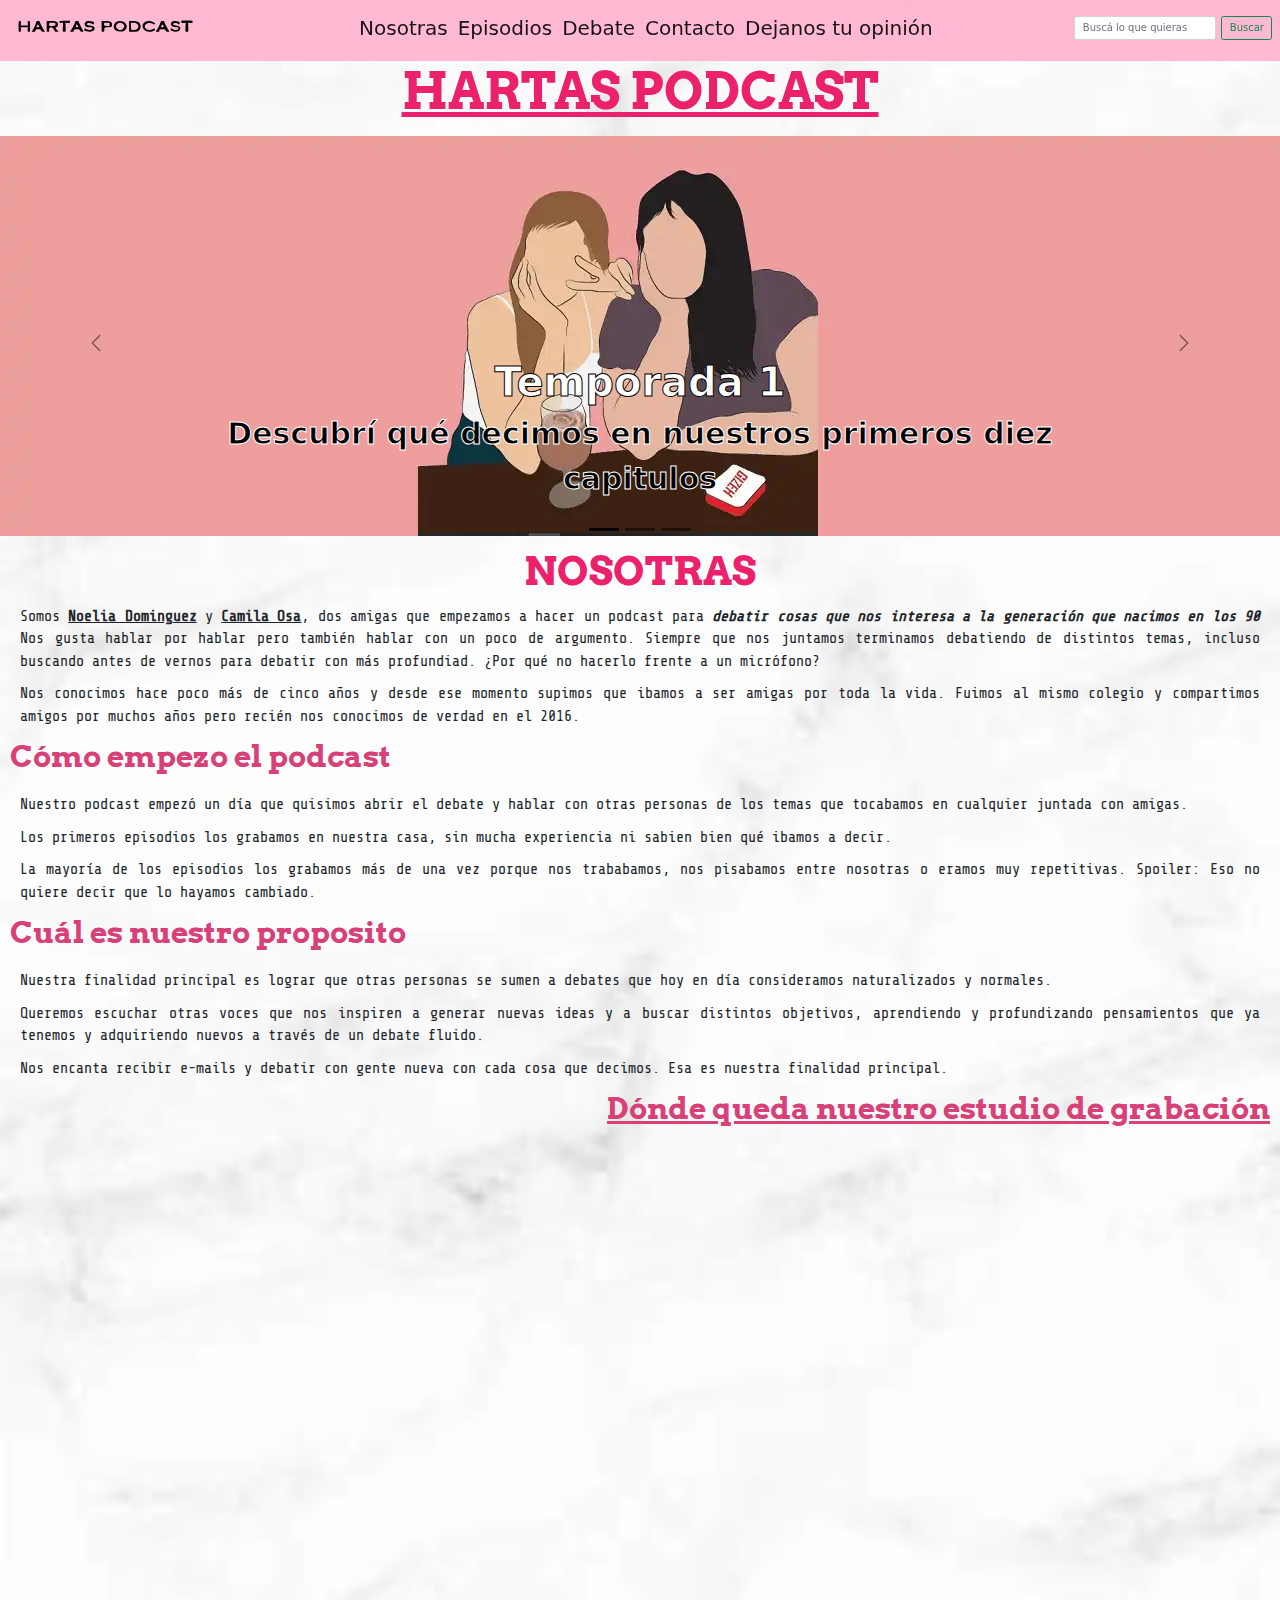
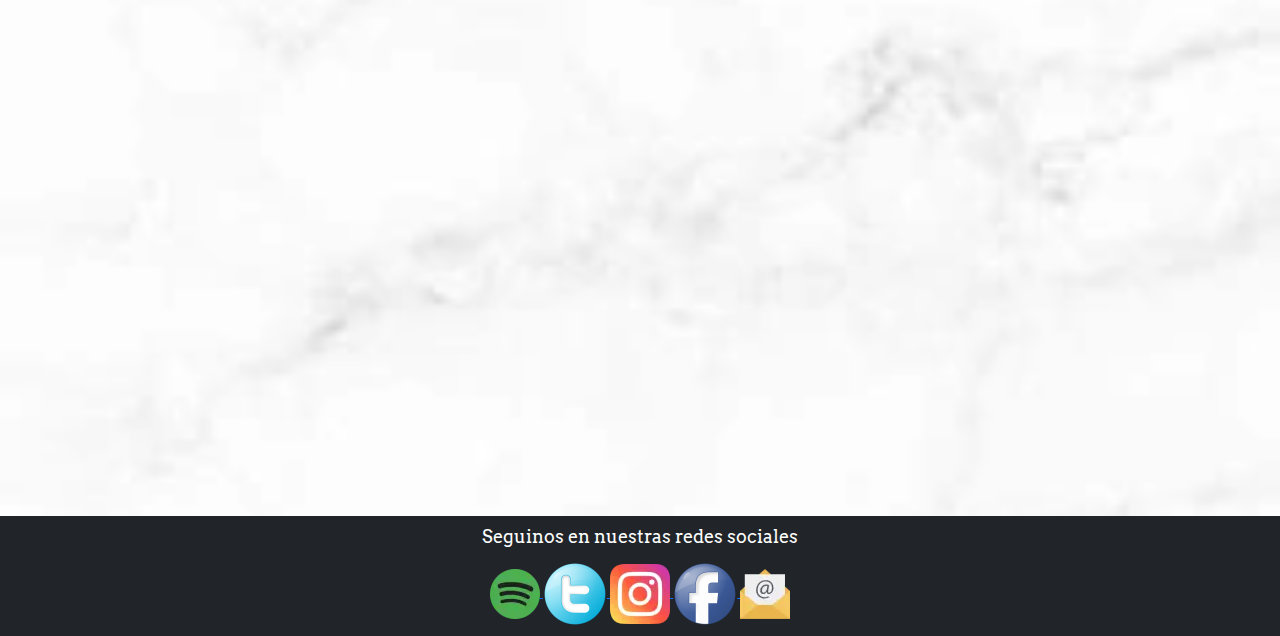
<file: nosotras.html>
<!doctype html>
<html lang="en">

<head>
    <!-- Required meta tags -->
    <meta charset="utf-8">
    <meta name="viewport" content="width=device-width, initial-scale=1">

    <!-- Bootstrap CSS -->
    <link href="css/bootstrap.min.css" rel="stylesheet">
    <link rel="stylesheet" href="css/main.css">
    <title>Nosotras - Hartas Podcast</title>
    <meta name="description" content="Un poco de historia de quiénes somos las dos dementes atrás del micrófono que protagonizan el podcast de dos amigas que se cansaron de debatir solas y quisieron empezar a debatir con otras personas">
    <meta name="keywords" content="hartaspodcast, hartas, podcast, historia, nosotras, amigas, noventa,debate, hablar, compartir">
</head>

<body>
    <!-- empieza la nav -->
    <nav class="navbar navbar-expand-lg navbar-light pb-3 sticky-top text-center" id="botonera">
        <div class="container-fluid">
            <a class="navbar-brand" href="index.html">
                <img src="img/logo.svg" alt="Logo de Hartas Podcast">
            </a>
            <button class="navbar-toggler" type="button" data-bs-toggle="collapse" data-bs-target="#navbarScroll" aria-controls="navbarScroll" aria-expanded="false" aria-label="Toggle navigation">
            <span class="navbar-toggler-icon"></span>
          </button>
            <div class="collapse navbar-collapse" id="navbarScroll">
                <ul class="navbar-nav me-auto my-2 my-lg-0 mx-auto navbar-nav-scroll" style="--bs-scroll-height: 100px;">
                    <li class="nav-item">
                        <a class="nav-link active" aria-current="page" href="nosotras.html">Nosotras</a>
                    </li>
                    <li class="nav-item">
                        <a class="nav-link active" aria-current="page" href="episodios.html">Episodios</a>
                    </li>
                    <li class="nav-item">
                        <a class="nav-link active" aria-current="page" href="debate.html">Debate</a>
                    </li>
                    <li class="nav-item">
                        <a class="nav-link active" aria-current="page" href="contacto.html">Contacto</a>
                    </li>
                    <li class="nav-item">
                        <a class="nav-link active" aria-current="page" href="index.html#form">Dejanos tu opinión</a>
                    </li>
                </ul>
                <form class="d-flex">
                    <input class="form-control me-2" type="search" placeholder="Buscá lo que quieras" aria-label="Search">
                    <button class="btn btn-outline-success" type="submit">Buscar</button>
                </form>
            </div>
        </div>
    </nav>
    <!-- termina la nav -->
    <!-- empieza el carrousel-->

    <h1 class="text-center pb-3 text-decoration-underline" id="titulo">HARTAS PODCAST</h1>
    <div id="carouselExampleDark" class="carousel carousel-dark slide pb-4" data-bs-ride="carousel">
        <div class="carousel-indicators">
            <button type="button" data-bs-target="#carouselExampleDark" data-bs-slide-to="0" class="active" aria-current="true" aria-label="Slide 1"></button>
            <button type="button" data-bs-target="#carouselExampleDark" data-bs-slide-to="1" aria-label="Slide 2"></button>
            <button type="button" data-bs-target="#carouselExampleDark" data-bs-slide-to="2" aria-label="Slide 3"></button>
        </div>
        <div class="carousel-inner" id="carrusel">
            <div class="carousel-item active" data-bs-interval="10000">
                <img src="img/header.webp" class="d-block w-100" alt="Ilustración de la Temporada Uno">
                <div class="carousel-caption d-none d-md-block">
                    <h5 class="text-white">Temporada 1</h5>
                    <p>Descubrí qué decimos en nuestros primeros diez capitulos</p>
                </div>
            </div>
            <div class="carousel-item" data-bs-interval="2000">
                <img src="img/header2.webp" class="d-block w-100" alt="Ilustración de la Temporada Dos">
                <div class="carousel-caption d-none d-md-block">
                    <h5 class="text-white">Temporada 2</h5>
                    <p>Actualmente nos encontramos subiendo una vez a la semana nuevos capítulos</p>
                </div>
            </div>
            <div class="carousel-item">
                <img src="img/header3.webp" class="d-block w-100" alt="Imagen de Sharpay Evans relajandose para plasmas que estamos pensando nuevas cosas para sumar en esta nueva temporada">
                <div class="carousel-caption d-none d-md-block">
                    <h5 class="text-white">Temporada 3</h5>
                    <p>Próximamente más novedades</p>
                </div>
            </div>
        </div>
        <button class="carousel-control-prev" type="button" data-bs-target="#carouselExampleDark" data-bs-slide="prev">
          <span class="carousel-control-prev-icon" aria-hidden="true"></span>
          <span class="visually-hidden">Anterior</span>
        </button>
        <button class="carousel-control-next" type="button" data-bs-target="#carouselExampleDark" data-bs-slide="next">
          <span class="carousel-control-next-icon" aria-hidden="true"></span>
          <span class="visually-hidden">Siguiente</span>
        </button>


    </div>
    <!--termina el carrusel-->

    <!--empieza el contenido de nosotras-->
    <main id="main">
        <h2 class="text-center pb-3 nosotras" id="subtitulo">NOSOTRAS</h2>
        <P>Somos <strong class="boldtext text-decoration-underline ">Noelia Dominguez</strong> y <strong class="boldtext text-decoration-underline ">Camila Osa</strong>, dos amigas que empezamos a hacer un podcast para <b class="boldtext fst-italic ">debatir cosas que nos interesa a la generación que nacimos en los 90</b>            Nos gusta hablar por hablar pero también hablar con un poco de argumento. Siempre que nos juntamos terminamos debatiendo de distintos temas, incluso buscando antes de vernos para debatir con más profundiad. ¿Por qué no hacerlo frente a un
            micrófono?
        </P>
        <p>Nos conocimos hace poco más de cinco años y desde ese momento supimos que ibamos a ser amigas por toda la vida. Fuimos al mismo colegio y compartimos amigos por muchos años pero recién nos conocimos de verdad en el 2016.</p>

        <h4 class="tex-start pb-3 mx-3 " id="tituloMd">Cómo empezo el podcast</h4>
        <p>Nuestro podcast empezó un día que quisimos abrir el debate y hablar con otras personas de los temas que tocabamos en cualquier juntada con amigas.</p>
        <p>Los primeros episodios los grabamos en nuestra casa, sin mucha experiencia ni sabien bien qué ibamos a decir.</p>
        <p>La mayoría de los episodios los grabamos más de una vez porque nos trababamos, nos pisabamos entre nosotras o eramos muy repetitivas. Spoiler: Eso no quiere decir que lo hayamos cambiado.</p>
        <h4 class="tex-start pb-3 mx-3 " id="tituloMd">Cuál es nuestro proposito</h4>
        <p>Nuestra finalidad principal es lograr que otras personas se sumen a debates que hoy en día consideramos naturalizados y normales.</p>
        <p>Queremos escuchar otras voces que nos inspiren a generar nuevas ideas y a buscar distintos objetivos, aprendiendo y profundizando pensamientos que ya tenemos y adquiriendo nuevos a través de un debate fluido.
        </p>
        <p>Nos encanta recibir e-mails y debatir con gente nueva con cada cosa que decimos. Esa es nuestra finalidad principal.</p>
        <h4 class="text-end mx-3 text-decoration-underline " id="tituloMd">Dónde queda nuestro estudio de grabación</h4>
        <div class="ratio ratio-4x3 mb-3 ">
            <iframe src="https://www.google.com/maps/embed?pb=!1m18!1m12!1m3!1d3282.389176133252!2d-58.500196434769265!3d-34.64487323044882!2m3!1f0!2f0!3f0!3m2!1i1024!2i768!4f13.1!3m3!1m2!1s0x95bcc9af4119d9cb%3A0x9763a19618323b26!2sParroquia%20San%20P%C3%ADo%20X!5e0!3m2!1ses-419!2sar!4v1644806006734!5m2!1ses-419!2sar "
                allowfullscreen=" " loading="lazy "></iframe>
        </div>
        </div>
    </main>
    <!--empieza el footer-->
    <footer class="bg-dark text-center text-white py-3 ">
        <h3 class="text-white pb-3 " id="tituloFooter ">Seguinos en nuestras redes sociales</h3>
        <div>
            <a href="https://open.spotify.com/show/23z7H23BjuShxRC0oEfCPG?si=a3073804bbf64a9b " target="_blank ">
                <img src="img/spotify.webp " alt="Seguinos en Spotify " class="imagenFooter ">
            </a>
            <a href="http://twitter.com/spotify " target="_blank ">
                <img src="img/twitter.png " alt="Seguinos en Twitter ">
            </a>
            <a href="https://www.instagram.com/hartas.podcast/ " target="_blank ">
                <img src="img/instagram.webp " alt="Seguinos en Instagram " class="imagenFooter ">
            </a>
            <a href="http://facebook.com " target=_blank>
                <img src="img/facebook.png " alt="Seguinos en Facebook ">
            </a>
            <a href="mailto:hartaspodcast@gmail.com " target="_blank ">
                <img src="img/email.webp " alt="Envianos un email " class="imagenFooter ">
            </a>
        </div>
    </footer>
    </main>
    <!--termina el footer-->
    <script src="js/bootstrap.min.js "></script>
</body>

</html>
</file>
<file: css/main.css>
@import url("https://fonts.googleapis.com/css2?family=Arvo&family=Share+Tech+Mono&display=swap");
html {
  font-size: 62.5%; }

body {
  background-image: url(../img/fondo.webp);
  background-size: cover;
  box-sizing: border-box;
  max-width: 100;
  overflow-x: hidden; }

#botonera {
  background-color: rgba(255, 177, 205, 0.9);
  position: sticky;
  top: 0;
  font-size: 2rem; }
  #botonera img {
    width: 200px; }
  #botonera ul li a {
    background: linear-gradient(to top, #eb216c, #eb216c);
    background-position: 0% 100%;
    background-repeat: no-repeat;
    background-size: 0% 2px;
    transition: background-size .3s; }
    #botonera ul li a:hover {
      font-weight: 600;
      color: black;
      background-size: 100% 4px; }

h2,
h3 {
  font-family: "Arvo", serif;
  color: #5c283b; }

#titulo {
  font-family: "Arvo", serif;
  font-size: 5rem;
  font-weight: 800;
  color: #eb216c; }

#carrusel h5 {
  font-size: 4rem;
  font-weight: 700;
  -webkit-text-stroke: 1px black; }

#carrusel p {
  font-size: 3rem;
  font-weight: 700;
  -webkit-text-stroke: 1px white; }

#subtitulo {
  font-family: "Arvo", serif;
  line-height: 1;
  color: #eb216c;
  font-size: 4rem;
  font-weight: 700; }

#tituloFooter {
  font-size: 3rem;
  font-weight: 1000;
  margin-right: 20px; }

#episodios h3 {
  font-size: 2.5rem;
  font-weight: 700; }

#main p {
  text-align: justify;
  font-family: "Share Tech Mono", monospace;
  margin-left: 20px;
  margin-right: 20px;
  font-size: 1.5rem;
  font-weight: 400; }

.btn-episodios, .btn-secundario {
  background-color: #5c283b;
  color: white;
  font-size: 2rem;
  font-weight: 600;
  box-sizing: border-box; }
  .btn-episodios:hover, .btn-secundario:hover {
    background: linear-gradient(to top, #eb216c, #5c283b);
    color: white; }

#tituloForm {
  font-size: 3rem;
  font-weight: 500;
  color: #d84178; }

#tituloSecundario {
  font-size: 3rem;
  font-weight: 500;
  color: #d84178; }

#tituloMd {
  font-size: 3rem;
  font-weight: 600;
  color: #d84178;
  padding-bottom: 10px;
  margin: 10px; }

h4 {
  font-family: "Arvo", serif;
  font-size: 2rem;
  font-weight: 600;
  margin-bottom: 10px;
  margin-top: 15px; }

.tituloTabla {
  font-family: "Arvo", serif;
  font-size: 2rem;
  font-weight: 600; }

.principal, .episodios {
  font-family: "Arvo", serif;
  font-size: 1.5rem;
  font-weight: 600; }

.episodios {
  color: #d84178; }

.btn-secundario {
  margin-bottom: 15px; }

#tituloEspecial {
  font-size: 3rem;
  font-weight: 600;
  color: #d84178;
  padding-bottom: 10px; }

#contacto .label {
  font-family: "Arvo", serif;
  font-size: 2rem;
  font-weight: 600;
  color: #d84178; }

#contacto input {
  font-size: 1.5rem;
  font-weight: 500; }

#contacto .opcion {
  font-size: 1.5rem;
  font-weight: 500; }

.charla {
  font-family: "Arvo", serif;
  font-size: 2rem;
  font-weight: 600; }

#debateForm {
  margin: 20px; }

#debateForm .label {
  font-family: "Arvo", serif;
  font-size: 2rem;
  font-weight: 600;
  color: #d84178; }

#debateForm input {
  font-size: 1.5rem;
  font-weight: 500; }

#debateForm .opcion {
  font-size: 1.5rem;
  font-weight: 500; }
</file>
